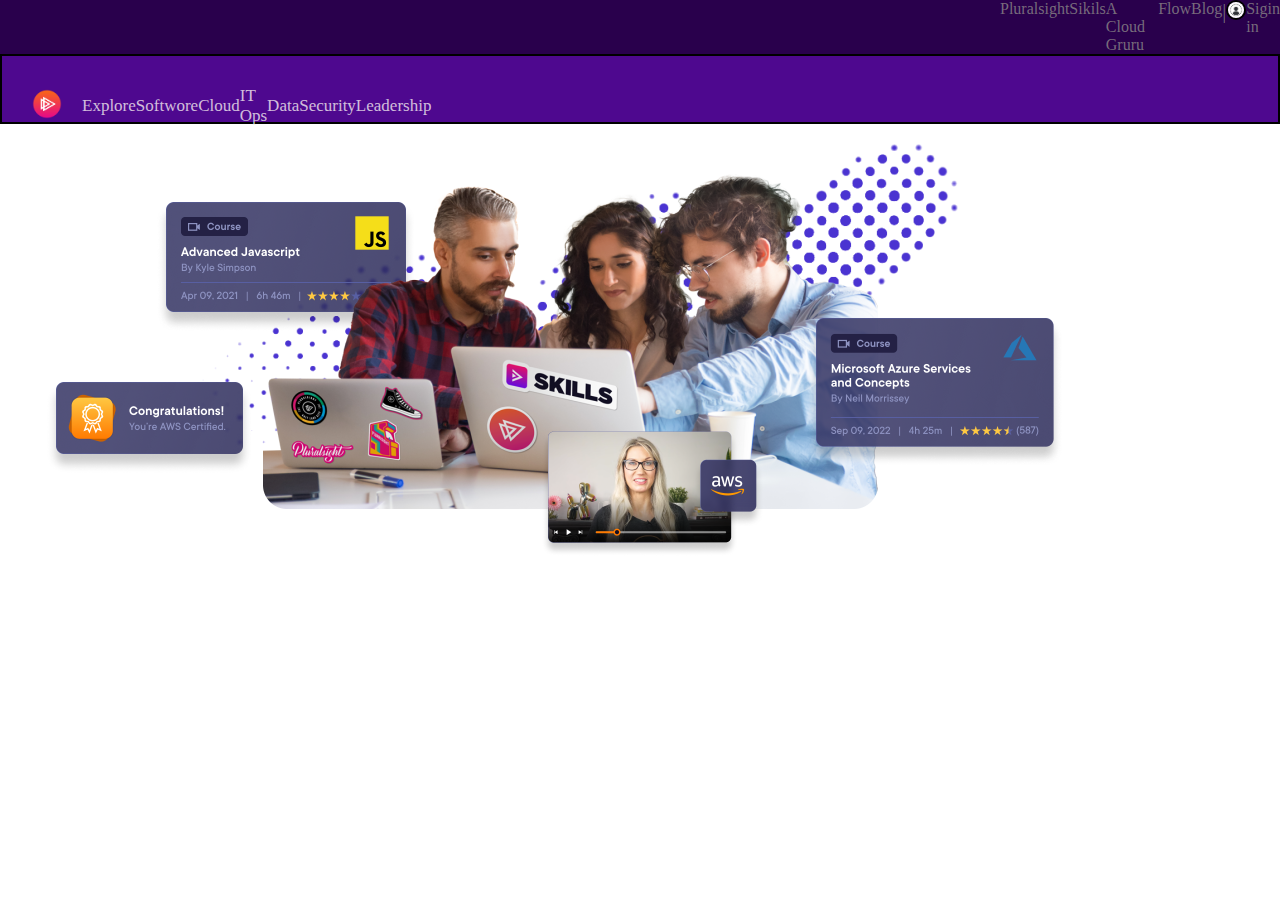
<file: index.html>
<!DOCTYPE html>
<html lang="en">
<head>
    <meta charset="UTF-8">
    <meta name="viewport" content="width=, initial-scale=1.0">
    <title>Document</title>
    <link rel="stylesheet" href="./sytle.css">
</head>
<body>
    <div class="sigin_in">
        <ul class="text">
            <li>
                <a class="plural" href=".//plural/plural.html">Pluralsight</a>
            </li>
            <li>
                <a class="sikil" href=".//sikil/sikil.html">Sikils</a>
            </li>
            <li>
                <a class="cloud" href=".//A Cloud Gruru/A Cloud Gruru.html">A Cloud Gruru</a>
            </li>
            <li>
                <a class="flow" href=".//Flow/Flow.html">Flow</a>
            </li>
            <li>
                <a class="blog" href=".//Blog/Blog.html">Blog</a>
            </li>
            <li>
                <a class="clas" href="#">|</a>
            </li>
            <li>
                <img class="img" src="./istockphoto-1300845620-612x612.jpg" alt="">
            </li>
            <li>
                <a class="sigin" href=".//sigin in/sigin in.html">Sigin in</a>
            </li>
        </ul>

            
        </div >
       
    </div>
    <div class="contact">
        <ul class="ul7">
            <li>
                <img class="imgg" src="./34775011-89bb46c2-f609-11e7-8bd1-d7a70d2277fd.jpg" alt="#">
            </li>
            <li>
                <a class="explor" href="#">Explore</a>
            </li>
            <li>
                <a class="sof" href="#">Softwore</a>
            </li>
            <li>
                <a class="clou" href="#">Cloud</a>
            </li>
            <li>
                <a class="IT" href="#">IT Ops</a>
            </li>
            <li>
                <a class="data" href="#">Data</a>
            </li>
            <li>
                <a class="secrut" href="#">Security</a>
            </li>
            <li>
                <a class="leadr" href="#">Leadership</a>
            </li>
        </ul>
   
    </div>
    <div>
        <img src="./homepage-hero-composite-image-only.png" alt="">
    </div>
</body>
</html>
</file>
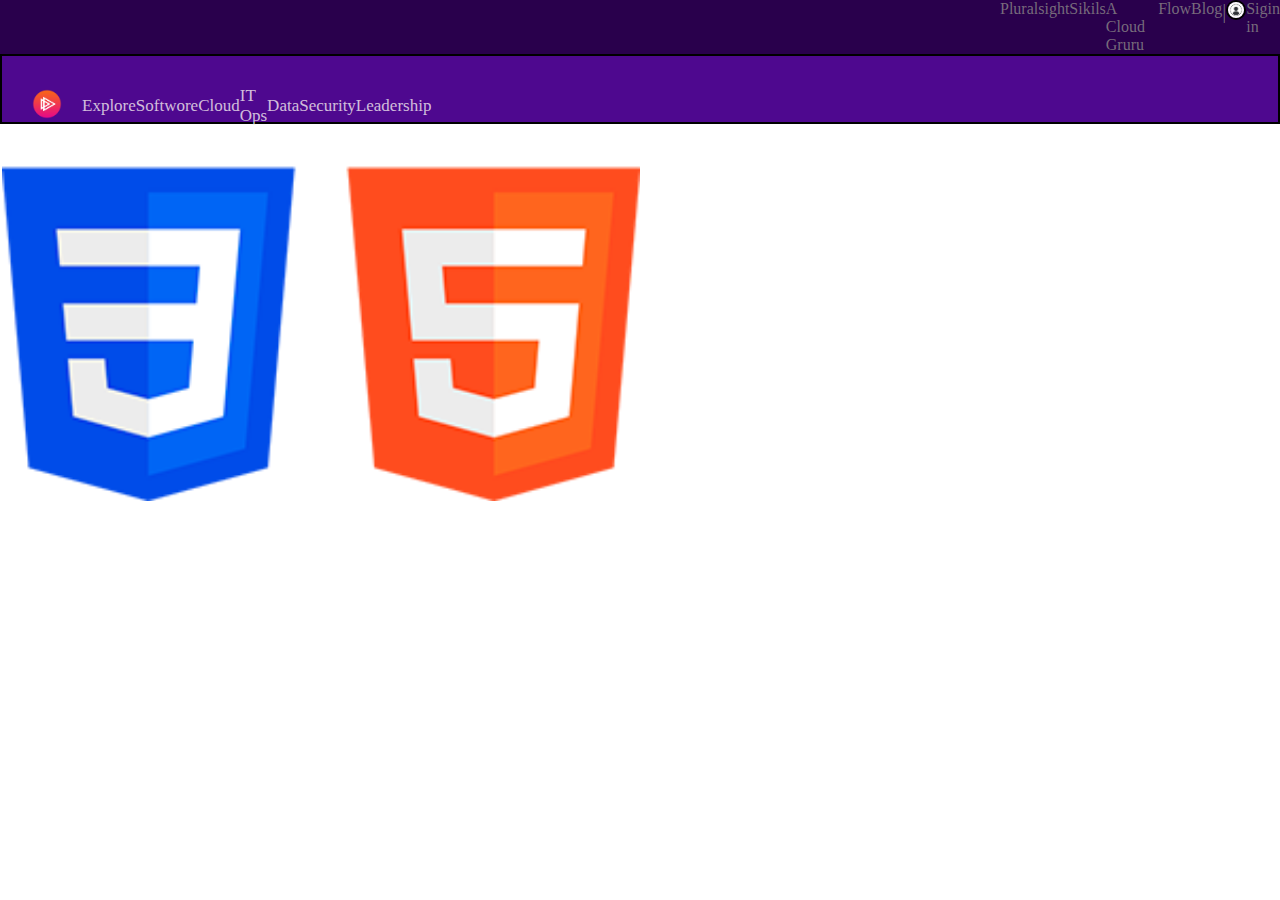
<file: A Cloud Gruru/A Cloud Gruru.html>
<!DOCTYPE html>
<html lang="en">
<head>
    <meta charset="UTF-8">
    <meta name="viewport" content="width=, initial-scale=1.0">
    <title>Document</title>
    <link rel="stylesheet" href="./A Cloud Gruru.css">
</head>
<body>
    <div class="sigin_in">
        <ul class="text">
            <li>
                <a class="plural" href="../plural/plural.html">Pluralsight</a>
            </li>
            <li>
                <a class="sikil" href="../sikil/sikil.html">Sikils</a>
            </li>
            <li>
                <a class="cloud" href="../A Cloud Gruru/A Cloud Gruru.css">A Cloud Gruru</a>
            </li>
            <li>
                <a class="flow" href="../Flow/Flow.html">Flow</a>
            </li>
            <li>
                <a class="blog" href="../Blog/Blog.html">Blog</a>
            </li>
            <li>
                <a class="clas" href="#">|</a>
            </li>
            <li>
                <img class="img" src="../istockphoto-1300845620-612x612.jpg" alt="">
            </li>
            <li>
                <a class="sigin" href="../sigin in/sigin in.html">Sigin in</a>
            </li>
        </ul>

            
        </div >
       
    </div>
    <div class="contact">
        <ul class="ul7">
            <li>
                <img class="imgg" src="../34775011-89bb46c2-f609-11e7-8bd1-d7a70d2277fd.jpg" alt="#">
            </li>
            <li>
                <a class="explor" href="#">Explore</a>
            </li>
            <li>
                <a class="sof" href="#">Softwore</a>
            </li>
            <li>
                <a class="clou" href="#">Cloud</a>
            </li>
            <li>
                <a class="IT" href="#">IT Ops</a>
            </li>
            <li>
                <a class="data" href="#">Data</a>
            </li>
            <li>
                <a class="secrut" href="#">Security</a>
            </li>
            <li>
                <a class="leadr" href="#">Leadership</a>
            </li>
        </ul>
  <div>
    <img width="50%" src="../xhtml5-css3.png.pagespeed.ic._XolF0ReoJ.webp" alt="">
  </div>
    </div>
</body>
</html>
</file>
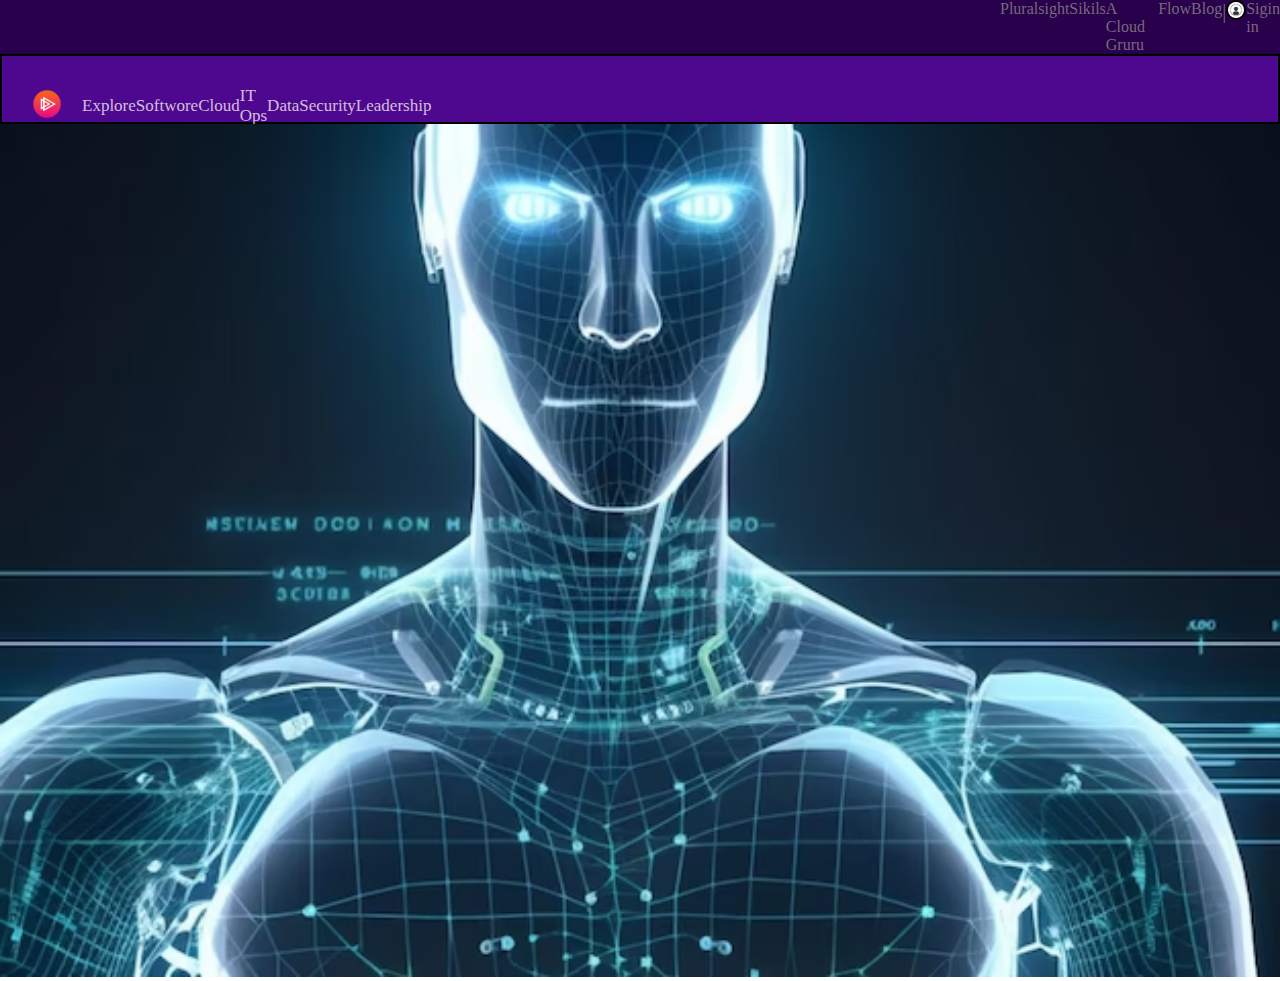
<file: Blog/Blog.html>
<!DOCTYPE html>
<html lang="en">
<head>
    <meta charset="UTF-8">
    <meta name="viewport" content="width=, initial-scale=1.0">
    <title>Document</title>
    <link rel="stylesheet" href="./Blog.css">
</head>
<body>
    <div class="sigin_in">
        <ul class="text">
            <li>
                <a class="plural" href="../plural/plural.html">Pluralsight</a>
            </li>
            <li>
                <a class="sikil" href="../sikil/sikil.html">Sikils</a>
            </li>
            <li>
                <a class="cloud" href="../A Cloud Gruru/">A Cloud Gruru</a>
            </li>
            <li>
                <a class="flow" href="../Flow/">Flow</a>
            </li>
            <li>
                <a class="blog" href="../Blog/Blog.html">Blog</a>
            </li>
            <li>
                <a class="clas" href="#">|</a>
            </li>
            <li>
                <img class="img" src="../istockphoto-1300845620-612x612.jpg" alt="">
            </li>
            <li>
                <a class="sigin" href="../sigin in/sigin in.html">Sigin in</a>
            </li>
        </ul>

            
        </div >
       
    </div>
    <div class="contact">
        <ul class="ul7">
            <li>
                <img class="imgg" src="../34775011-89bb46c2-f609-11e7-8bd1-d7a70d2277fd.jpg" alt="#">
            </li>
            <li>
                <a class="explor" href="">Explore</a>
            </li>
            <li>
                <a class="sof" href="#">Softwore</a>
            </li>
            <li>
                <a class="clou" href="#">Cloud</a>
            </li>
            <li>
                <a class="IT" href="#">IT Ops</a>
            </li>
            <li>
                <a class="data" href="#">Data</a>
            </li>
            <li>
                <a class="secrut" href="#">Security</a>
            </li>
            <li>
                <a class="leadr" href="#">Leadership</a>
            </li>
        </ul>
   
    </div>
    <div>
        <img width="100%" src="../a-digital-illustration-of-a-human-body-with-a-blue-human-face-and-the-words-img-018_950347-5411.avif" alt="">
    </div>
</body>
</html>
</file>
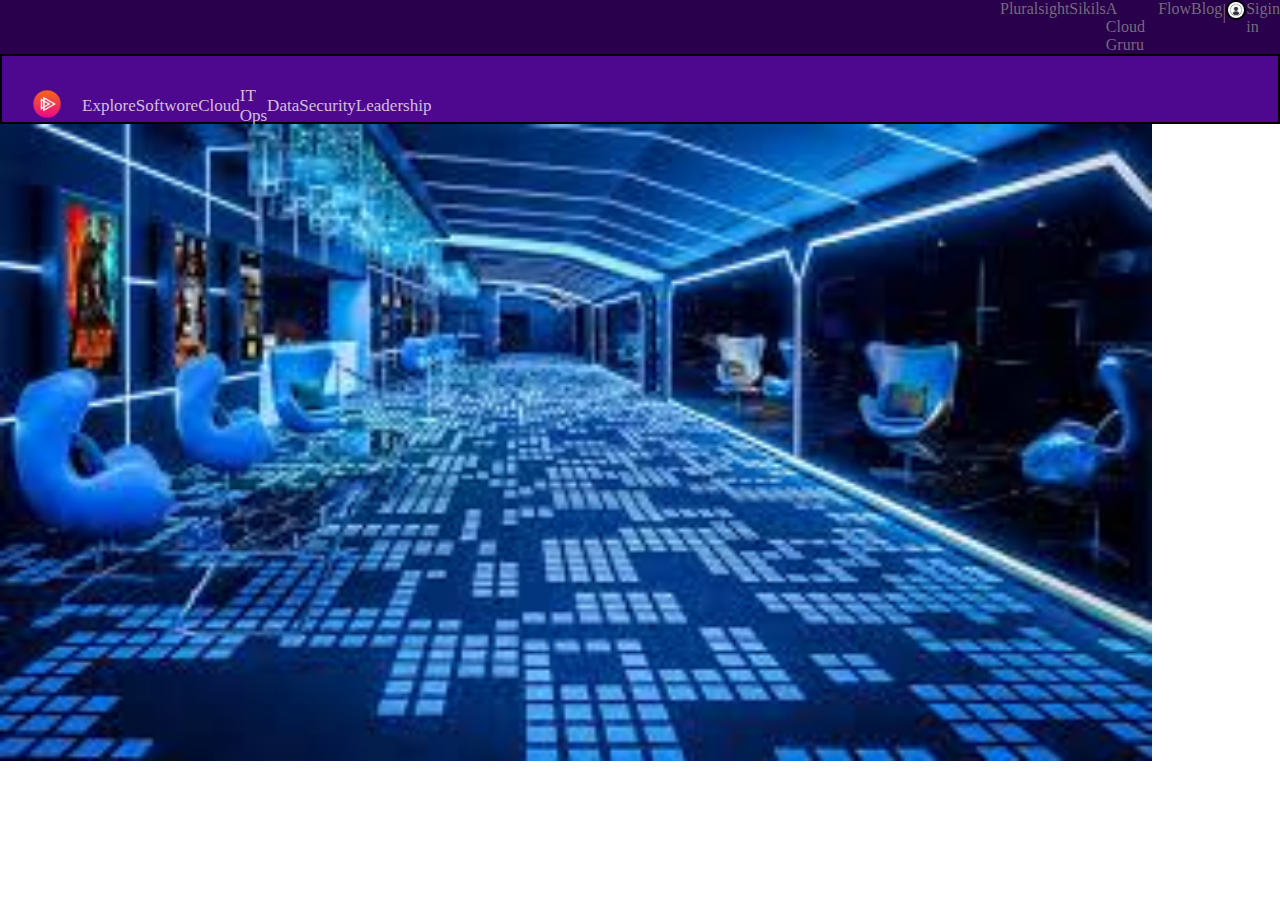
<file: Flow/Flow.html>
<!DOCTYPE html>
<html lang="en">
<head>
    <meta charset="UTF-8">
    <meta name="viewport" content="width=, initial-scale=1.0">
    <title>Document</title>
    <link rel="stylesheet" href="./Flow.css">
</head>
<body>
    <div class="sigin_in">
        <ul class="text">
            <li>
                <a class="plural" href="../plural/plural.html">Pluralsight</a>
            </li>
            <li>
                <a class="sikil" href="../sikil/sikil.html">Sikils</a>
            </li>
            <li>
                <a class="cloud" href="../A Cloud Gruru/A Cloud Gruru.html">A Cloud Gruru</a>
            </li>
            <li>
                <a class="flow" href="../Flow/Flow.html">Flow</a>
            </li>
            <li>
                <a class="blog" href="../Blog/Blog.html">Blog</a>
            </li>
            <li>
                <a class="clas" href="#">|</a>
            </li>
            <li>
                <img class="img" src="../istockphoto-1300845620-612x612.jpg" alt="">
            </li>
            <li>
                <a class="sigin" href="../sigin in/sigin in.html">Sigin in</a>
            </li>
        </ul>

            
        </div >
       
    </div>
    <div class="contact">
        <ul class="ul7">
            <li>
                <img class="imgg" src="../34775011-89bb46c2-f609-11e7-8bd1-d7a70d2277fd.jpg" alt="#">
            </li>
            <li>
                <a class="explor" href="#">Explore</a>
            </li>
            <li>
                <a class="sof" href="#">Softwore</a>
            </li>
            <li>
                <a class="clou" href="#">Cloud</a>
            </li>
            <li>
                <a class="IT" href="#">IT Ops</a>
            </li>
            <li>
                <a class="data" href="#">Data</a>
            </li>
            <li>
                <a class="secrut" href="#">Security</a>
            </li>
            <li>
                <a class="leadr" href="#">Leadership</a>
            </li>
        </ul>
   
    </div>
   <div>
    <img width="90%" src="../images.jfif" alt="">
   </div>
</body>
</html>
</file>
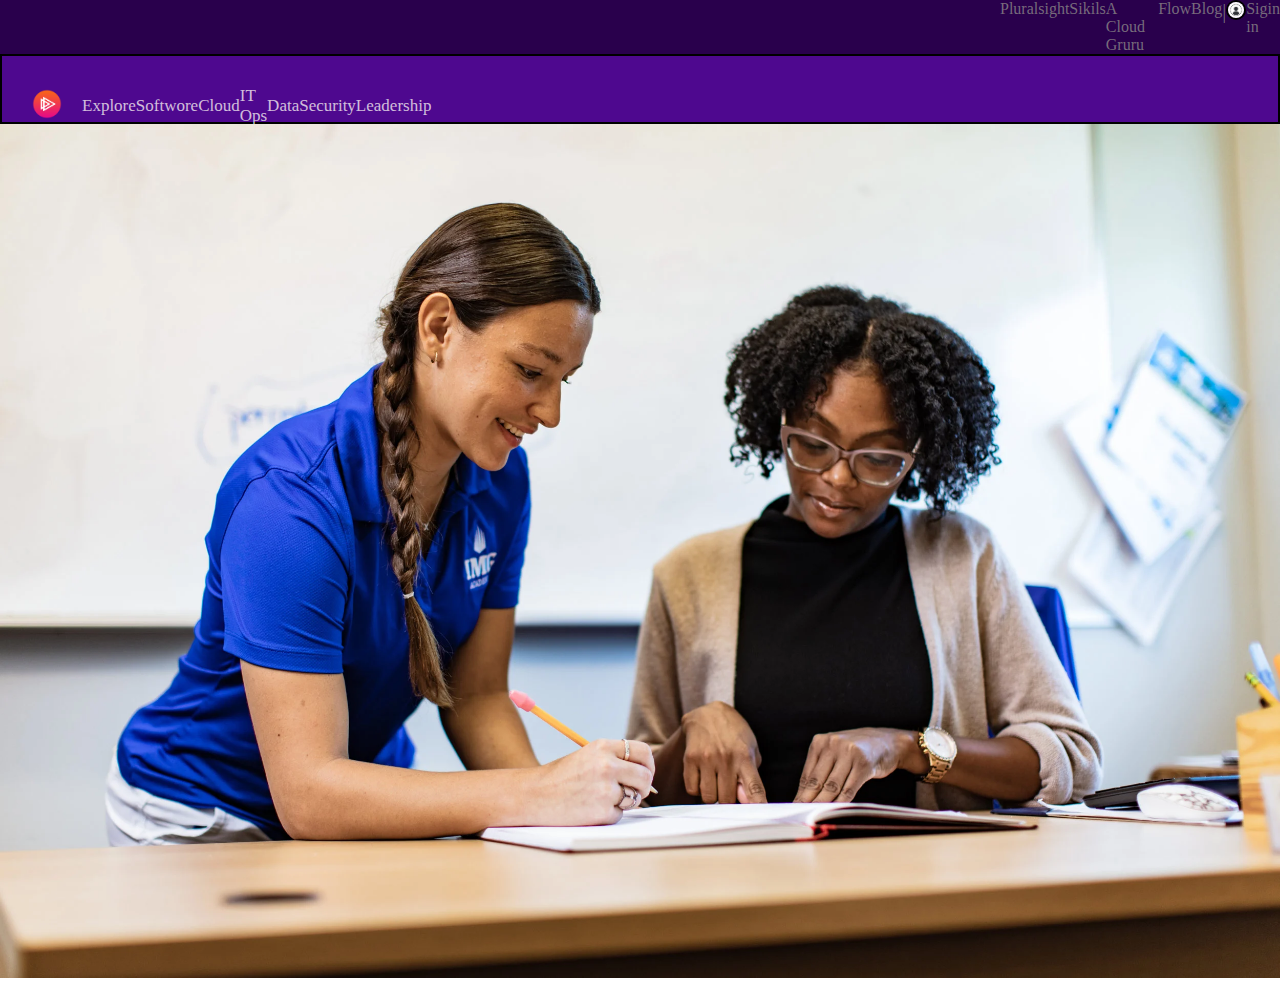
<file: plural/plural.html>
<!DOCTYPE html>
<html lang="en">
<head>
    <meta charset="UTF-8">
    <meta name="viewport" content="width=, initial-scale=1.0">
    <title>Document</title>
    <link rel="stylesheet" href="./plural.css">
</head>
<body>
    <div class="sigin_in">
        <ul class="text">
            <li>
                <a class="plural" href=".//plural.html">Pluralsight</a>
            </li>
            <li>
                <a class="sikil" href="../sikil/sikil.html">Sikils</a>
            </li>
            <li>
                <a class="cloud" href="../A Cloud Gruru/A Cloud Gruru.html">A Cloud Gruru</a>
            </li>
            <li>
                <a class="flow" href="../Flow/Flow.html">Flow</a>
            </li>
            <li>
                <a class="blog" href="../Blog/Blog.html">Blog</a>
            </li>
            <li>
                <a class="clas" href="#">|</a>
            </li>
            <li>
                <img class="img" src="../istockphoto-1300845620-612x612.jpg" alt="">
            </li>
            <li>
                <a class="sigin" href="../sigin in/sigin in.html">Sigin in</a>
            </li>
        </ul>

            
        </div >
       
    </div>
    <div class="contact">
        <ul class="ul7">
            <li>
                <img class="imgg" src="../34775011-89bb46c2-f609-11e7-8bd1-d7a70d2277fd.jpg" alt="#">
            </li>
            <li>
                <a class="explor" href="#">Explore</a>
            </li>
            <li>
                <a class="sof" href="#">Softwore</a>
            </li>
            <li>
                <a class="clou" href="#">Cloud</a>
            </li>
            <li>
                <a class="IT" href="#">IT Ops</a>
            </li>
            <li>
                <a class="data" href="#">Data</a>
            </li>
            <li>
                <a class="secrut" href="#">Security</a>
            </li>
            <li>
                <a class="leadr" href="#">Leadership</a>
            </li>
        </ul>
   
    </div>
    <div>
        <img width="100%" src="../boarding-homepage-row-2022.webp" alt="">

    </div>
</body>
</html>
</file>
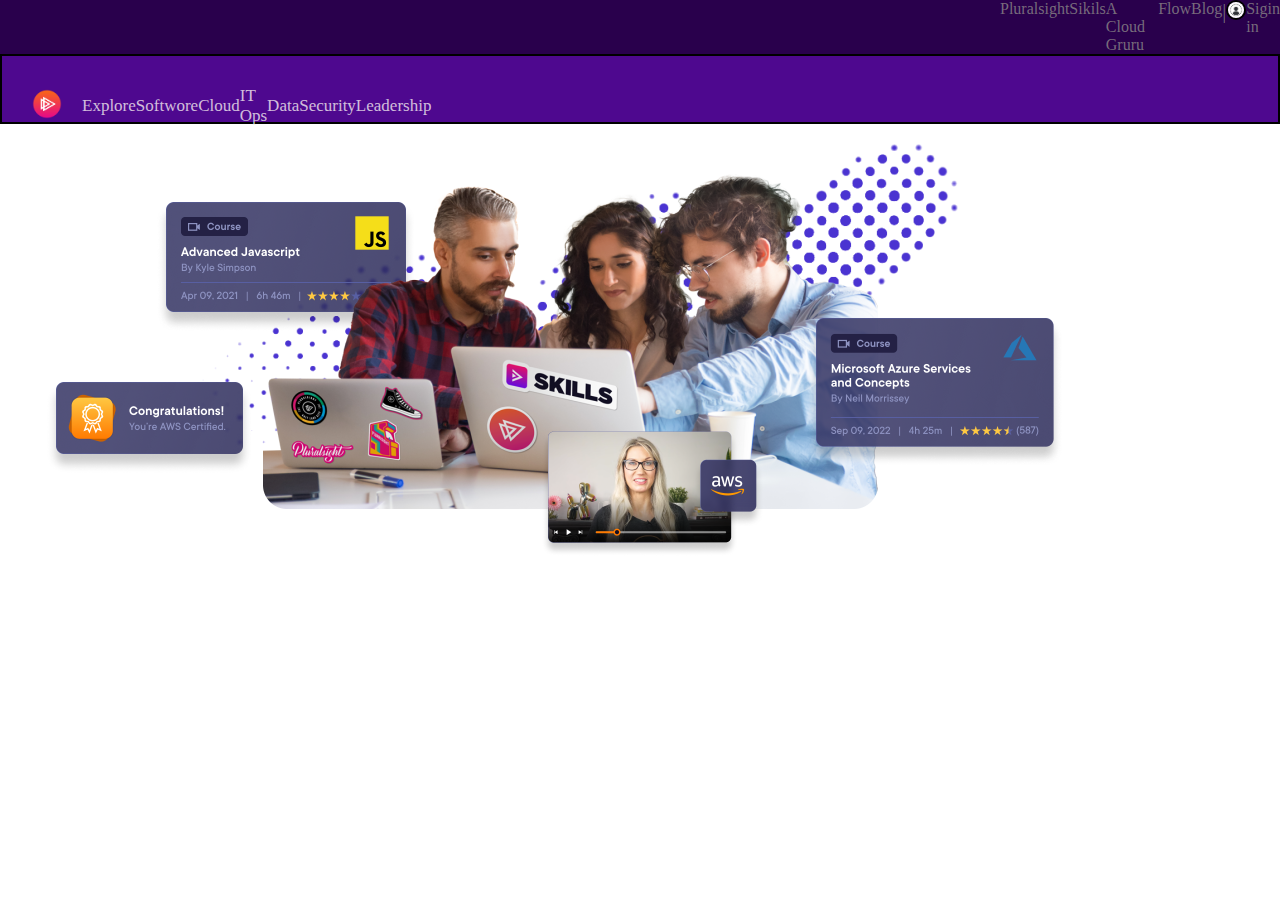
<file: sigin in/sigin in.html>
<!DOCTYPE html>
<html lang="en">
<head>
    <meta charset="UTF-8">
    <meta name="viewport" content="width=, initial-scale=1.0">
    <title>Document</title>
    <link rel="stylesheet" href="./sigin in.css">
</head>
<body>
    <div class="sigin_in">
        <ul class="text">
            <li>
                <a class="plural" href="../plural/plural.html">Pluralsight</a>
            </li>
            <li>
                <a class="sikil" href="../sikil/sikil.html">Sikils</a>
            </li>
            <li>
                <a class="cloud" href="../A Cloud Gruru/A Cloud Gruru.html">A Cloud Gruru</a>
            </li>
            <li>
                <a class="flow" href="../Flow/Flow.html">Flow</a>
            </li>
            <li>
                <a class="blog" href="../Blog/Blog.html">Blog</a>
            </li>
            <li>
                <a class="clas" href="#">|</a>
            </li>
            <li>
                <img class="img" src="../istockphoto-1300845620-612x612.jpg" alt="">
            </li>
            <li>
                <a class="sigin" href="../sigin in/sigin in.html">Sigin in</a>
            </li>
        </ul>

            
        </div >
       
    </div>
    <div class="contact">
        <ul class="ul7">
            <li>
                <img class="imgg" src="../34775011-89bb46c2-f609-11e7-8bd1-d7a70d2277fd.jpg" alt="#">
            </li>
            <li>
                <a class="explor" href="#">Explore</a>
            </li>
            <li>
                <a class="sof" href="#">Softwore</a>
            </li>
            <li>
                <a class="clou" href="#">Cloud</a>
            </li>
            <li>
                <a class="IT" href="#">IT Ops</a>
            </li>
            <li>
                <a class="data" href="#">Data</a>
            </li>
            <li>
                <a class="secrut" href="#">Security</a>
            </li>
            <li>
                <a class="leadr" href="#">Leadership</a>
            </li>
        </ul>
   
    </div>
    <div>
        <img src="../homepage-hero-composite-image-only.png" alt="">
    </div>
</body>
</html>
</file>
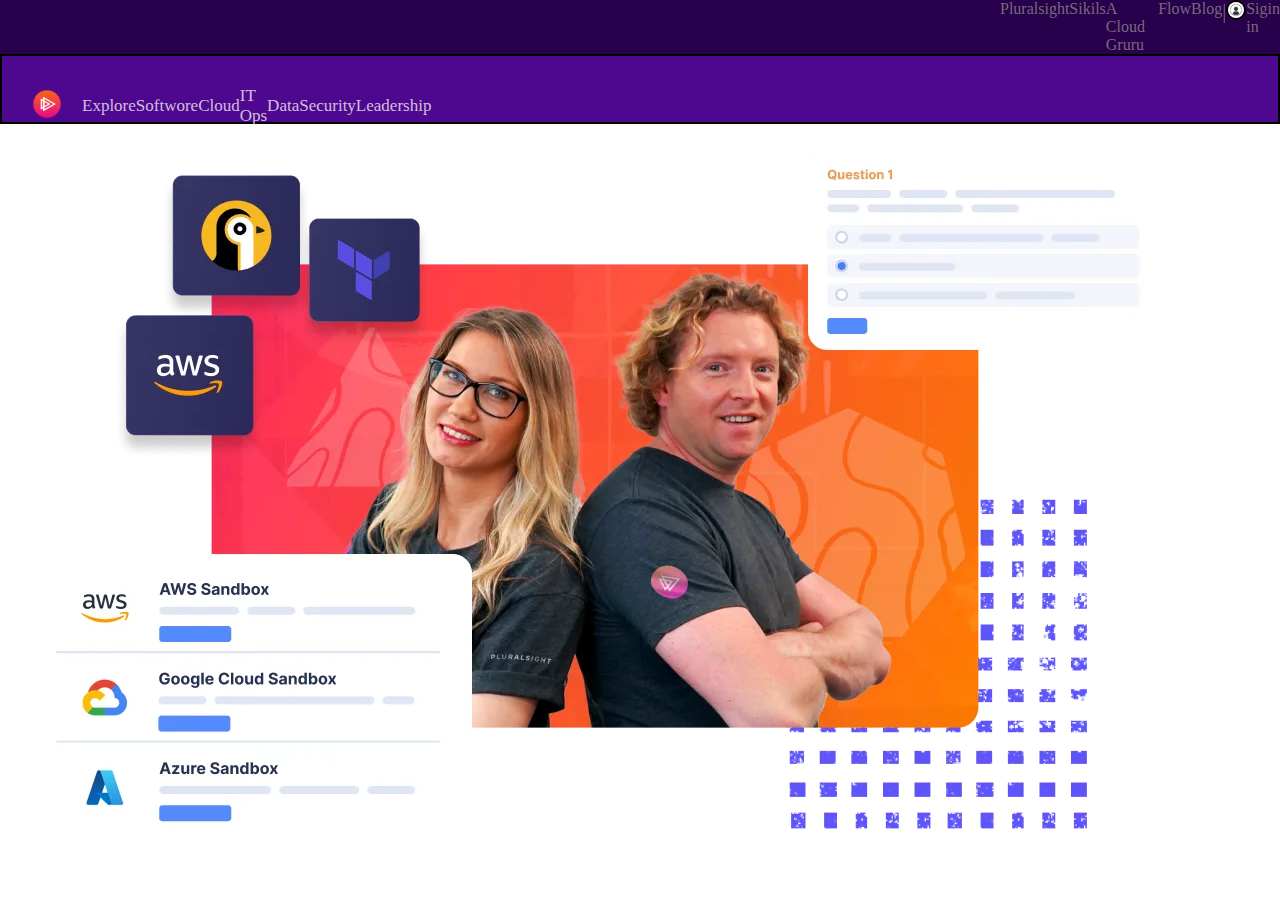
<file: sikil/sikil.html>
<!DOCTYPE html>
<html lang="en">
<head>
    <meta charset="UTF-8">
    <meta name="viewport" content="width=, initial-scale=1.0">
    <title>Document</title>
    <link rel="stylesheet" href="./sikil.css">
</head>
<body>
    <div class="sigin_in">
        <ul class="text">
            <li>
                <a class="plural" href="../plural/plural.html">Pluralsight</a>
            </li>
            <li>
                <a class="sikil" href="../sikil/sikil.html">Sikils</a>
            </li>
            <li>
                <a class="cloud" href="../A Cloud Gruru/A Cloud Gruru.html">A Cloud Gruru</a>
            </li>
            <li>
                <a class="flow" href="../Flow/Flow.html">Flow</a>
            </li>
            <li>
                <a class="blog" href="../Blog/Blog.html">Blog</a>
            </li>
            <li>
                <a class="clas" href="#">|</a>
            </li>
            <li>
                <img class="img" src="../istockphoto-1300845620-612x612.jpg" alt="">
            </li>
            <li>
                <a class="sigin" href="../sigin in/sigin in.html">Sigin in</a>
            </li>
        </ul>

            
        </div >
       
    </div>
    <div class="contact">
        <ul class="ul7">
            <li>
                <img class="imgg" src="../34775011-89bb46c2-f609-11e7-8bd1-d7a70d2277fd.jpg" alt="#">
            </li>
            <li>
                <a class="explor" href="#">Explore</a>
            </li>
            <li>
                <a class="sof" href="#">Softwore</a>
            </li>
            <li>
                <a class="clou" href="#">Cloud</a>
            </li>
            <li>
                <a class="IT" href="#">IT Ops</a>
            </li>
            <li>
                <a class="data" href="#">Data</a>
            </li>
            <li>
                <a class="secrut" href="#">Security</a>
            </li>
            <li>
                <a class="leadr" href="#">Leadership</a>
            </li>
        </ul>
   
    </div>
    <div>
        <img src="../cloud-home-hero.webp" alt="">
    </div>
</body>
</html>
</file>
<file: sytle.css>
*{
margin: 0;
padding: 0;
box-sizing: border-box;
}
.sigin_in{
    /* border: 2px solid black; */
    /* height: 50px; */
}
.text{
    /* border: 2px solid black; */
    /* width: 100px; */
    /* margin-top: 10px; */
    display: flex;
     justify-content: space-evenly; */
    align-items: center;
    padding-left: 1000px;
    padding-right: 50;
    text-decoration:none;
    list-style: none;
    background-color: rgb(41, 0, 76);
}
.img{
    border: 2px solid black;
    width: 20px;
    border-radius: 10px;
}
.plural{
    /* border: 2px solid black; */
    text-decoration: none;
    color: rgba(141, 137, 137, 0.792);
}
.sikil{
    /* border: 2px solid black; */
    text-decoration: none;
    color: rgba(141, 137, 137, 0.792);
}
.cloud{
    /* border: 2px solid black; */
    text-decoration: none;
    color: rgba(141, 137, 137, 0.792);
}
.flow{
 /* border: 2px solid black; */
 text-decoration: none;
 color: rgba(141, 137, 137, 0.792);
}
.blog{
 /* border: 2px solid black; */
 text-decoration: none;
 color: rgba(141, 137, 137, 0.792);
}
.clas{
 /* border: 2px solid black; */
 text-decoration: none;
 color: rgba(141, 137, 137, 0.792);
 font-size: 20px;
}
.sigin{
     /* border: 2px solid black; */
     text-decoration: none;
     color: rgba(141, 137, 137, 0.792);
}
.contact{
    border: 2px solid black;
    height: 70px;
    background-color: rgb(78, 8, 143);
}
.ul7{
    display: flex; 
    margin: 30px;
    text-decoration: none;
    list-style: none;
    font-size: 17px;
    align-items: center;
    justify-content: space-evenly;
    padding-right: 1000px;   
}
.imgg{
    /* border: 2px solid black; */
    width: 30px;
    border-radius: 10px;
    margin-right: 20px;
    
}
.explor{
    /* border: 2px solid black; */
    color:rgba(247, 241, 241, 0.792) ;
    text-decoration: none;
}
.sof{
    /* border: 2px solid black; */
    color: rgba(247, 241, 241, 0.792) ;
    text-decoration: none;
}
.clou{
    /* border: 2px solid black; */
    color:rgba(247, 241, 241, 0.792) ;
    text-decoration: none
}
.IT{
    /* border: 2px solid black; */
    color: rgba(247, 241, 241, 0.792) ;
    text-decoration: none
}
.data{
    /* border: 2px solid black; */
    color: rgba(247, 241, 241, 0.792) ;
    text-decoration: none
}
.secrut{
    /* border: 2px solid black; */
    color: rgba(247, 241, 241, 0.792) ;
    text-decoration: none
}
.leadr{
    /* border: 2px solid black; */
    color: rgba(247, 241, 241, 0.792) ;
    text-decoration: none
}
.contact ul li a:hover{
color: red;
}
.sigin_in ul li a:hover{
    color: red;
}
</file>
<file: A Cloud Gruru/A Cloud Gruru.css>
*{
    margin: 0;
    padding: 0;
    box-sizing: border-box;
    }
    .sigin_in{
        /* border: 2px solid black; */
        /* height: 50px; */
    }
    .text{
        /* border: 2px solid black; */
        /* width: 100px; */
        /* margin-top: 10px; */
        display: flex;
         justify-content: space-evenly; */
        align-items: center;
        padding-left: 1000px;
        padding-right: 50;
        text-decoration:none;
        list-style: none;
        background-color: rgb(41, 0, 76);
    }
    .img{
        border: 2px solid black;
        width: 20px;
        border-radius: 10px;
    }
    .plural{
        /* border: 2px solid black; */
        text-decoration: none;
        color: rgba(141, 137, 137, 0.792);
    }
    .sikil{
        /* border: 2px solid black; */
        text-decoration: none;
        color: rgba(141, 137, 137, 0.792);
    }
    .cloud{
        /* border: 2px solid black; */
        text-decoration: none;
        color: rgba(141, 137, 137, 0.792);
    }
    .flow{
     /* border: 2px solid black; */
     text-decoration: none;
     color: rgba(141, 137, 137, 0.792);
    }
    .blog{
     /* border: 2px solid black; */
     text-decoration: none;
     color: rgba(141, 137, 137, 0.792);
    }
    .clas{
     /* border: 2px solid black; */
     text-decoration: none;
     color: rgba(141, 137, 137, 0.792);
     font-size: 20px;
    }
    .sigin{
         /* border: 2px solid black; */
         text-decoration: none;
         color: rgba(141, 137, 137, 0.792);
    }
    .contact{
        border: 2px solid black;
        height: 70px;
        background-color: rgb(78, 8, 143);
    }
    .ul7{
        display: flex; 
        margin: 30px;
        text-decoration: none;
        list-style: none;
        font-size: 17px;
        align-items: center;
        justify-content: space-evenly;
        padding-right: 1000px;   
    }
    .imgg{
        /* border: 2px solid black; */
        width: 30px;
        border-radius: 10px;
        margin-right: 20px;
        
    }
    .explor{
        /* border: 2px solid black; */
        color:rgba(247, 241, 241, 0.792) ;
        text-decoration: none;
    }
    .sof{
        /* border: 2px solid black; */
        color: rgba(247, 241, 241, 0.792) ;
        text-decoration: none;
    }
    .clou{
        /* border: 2px solid black; */
        color:rgba(247, 241, 241, 0.792) ;
        text-decoration: none
    }
    .IT{
        /* border: 2px solid black; */
        color: rgba(247, 241, 241, 0.792) ;
        text-decoration: none
    }
    .data{
        /* border: 2px solid black; */
        color: rgba(247, 241, 241, 0.792) ;
        text-decoration: none
    }
    .secrut{
        /* border: 2px solid black; */
        color: rgba(247, 241, 241, 0.792) ;
        text-decoration: none
    }
    .leadr{
        /* border: 2px solid black; */
        color: rgba(247, 241, 241, 0.792) ;
        text-decoration: none
    }
    .contact ul li a:hover{
    color: red;
    }
    .sigin_in ul li a:hover{
        color: red;
    }
</file>
<file: Blog/Blog.css>
*{
    margin: 0;
    padding: 0;
    box-sizing: border-box;
    }
    .sigin_in{
        /* border: 2px solid black; */
        /* height: 50px; */
    }
    .text{
        /* border: 2px solid black; */
        /* width: 100px; */
        /* margin-top: 10px; */
        display: flex;
         justify-content: space-evenly; */
        align-items: center;
        padding-left: 1000px;
        padding-right: 50;
        text-decoration:none;
        list-style: none;
        background-color: rgb(41, 0, 76);
    }
    .img{
        border: 2px solid black;
        width: 20px;
        border-radius: 10px;
    }
    .plural{
        /* border: 2px solid black; */
        text-decoration: none;
        color: rgba(141, 137, 137, 0.792);
    }
    .sikil{
        /* border: 2px solid black; */
        text-decoration: none;
        color: rgba(141, 137, 137, 0.792);
    }
    .cloud{
        /* border: 2px solid black; */
        text-decoration: none;
        color: rgba(141, 137, 137, 0.792);
    }
    .flow{
     /* border: 2px solid black; */
     text-decoration: none;
     color: rgba(141, 137, 137, 0.792);
    }
    .blog{
     /* border: 2px solid black; */
     text-decoration: none;
     color: rgba(141, 137, 137, 0.792);
    }
    .clas{
     /* border: 2px solid black; */
     text-decoration: none;
     color: rgba(141, 137, 137, 0.792);
     font-size: 20px;
    }
    .sigin{
         /* border: 2px solid black; */
         text-decoration: none;
         color: rgba(141, 137, 137, 0.792);
    }
    .contact{
        border: 2px solid black;
        height: 70px;
        background-color: rgb(78, 8, 143);
    }
    .ul7{
        display: flex; 
        margin: 30px;
        text-decoration: none;
        list-style: none;
        font-size: 17px;
        align-items: center;
        justify-content: space-evenly;
        padding-right: 1000px;   
    }
    .imgg{
        /* border: 2px solid black; */
        width: 30px;
        border-radius: 10px;
        margin-right: 20px;
        
    }
    .explor{
        /* border: 2px solid black; */
        color:rgba(247, 241, 241, 0.792) ;
        text-decoration: none;
    }
    .sof{
        /* border: 2px solid black; */
        color: rgba(247, 241, 241, 0.792) ;
        text-decoration: none;
    }
    .clou{
        /* border: 2px solid black; */
        color:rgba(247, 241, 241, 0.792) ;
        text-decoration: none
    }
    .IT{
        /* border: 2px solid black; */
        color: rgba(247, 241, 241, 0.792) ;
        text-decoration: none
    }
    .data{
        /* border: 2px solid black; */
        color: rgba(247, 241, 241, 0.792) ;
        text-decoration: none
    }
    .secrut{
        /* border: 2px solid black; */
        color: rgba(247, 241, 241, 0.792) ;
        text-decoration: none
    }
    .leadr{
        /* border: 2px solid black; */
        color: rgba(247, 241, 241, 0.792) ;
        text-decoration: none
    }
    .contact ul li a:hover{
    color: red;
    }
    .sigin_in ul li a:hover{
        color: red;
    }
</file>
<file: Flow/Flow.css>
*{
    margin: 0;
    padding: 0;
    box-sizing: border-box;
    }
    .sigin_in{
        /* border: 2px solid black; */
        /* height: 50px; */
    }
    .text{
        /* border: 2px solid black; */
        /* width: 100px; */
        /* margin-top: 10px; */
        display: flex;
         justify-content: space-evenly; */
        align-items: center;
        padding-left: 1000px;
        padding-right: 50;
        text-decoration:none;
        list-style: none;
        background-color: rgb(41, 0, 76);
    }
    .img{
        border: 2px solid black;
        width: 20px;
        border-radius: 10px;
    }
    .plural{
        /* border: 2px solid black; */
        text-decoration: none;
        color: rgba(141, 137, 137, 0.792);
    }
    .sikil{
        /* border: 2px solid black; */
        text-decoration: none;
        color: rgba(141, 137, 137, 0.792);
    }
    .cloud{
        /* border: 2px solid black; */
        text-decoration: none;
        color: rgba(141, 137, 137, 0.792);
    }
    .flow{
     /* border: 2px solid black; */
     text-decoration: none;
     color: rgba(141, 137, 137, 0.792);
    }
    .blog{
     /* border: 2px solid black; */
     text-decoration: none;
     color: rgba(141, 137, 137, 0.792);
    }
    .clas{
     /* border: 2px solid black; */
     text-decoration: none;
     color: rgba(141, 137, 137, 0.792);
     font-size: 20px;
    }
    .sigin{
         /* border: 2px solid black; */
         text-decoration: none;
         color: rgba(141, 137, 137, 0.792);
    }
    .contact{
        border: 2px solid black;
        height: 70px;
        background-color: rgb(78, 8, 143);
    }
    .ul7{
        display: flex; 
        margin: 30px;
        text-decoration: none;
        list-style: none;
        font-size: 17px;
        align-items: center;
        justify-content: space-evenly;
        padding-right: 1000px;   
    }
    .imgg{
        /* border: 2px solid black; */
        width: 30px;
        border-radius: 10px;
        margin-right: 20px;
        
    }
    .explor{
        /* border: 2px solid black; */
        color:rgba(247, 241, 241, 0.792) ;
        text-decoration: none;
    }
    .sof{
        /* border: 2px solid black; */
        color: rgba(247, 241, 241, 0.792) ;
        text-decoration: none;
    }
    .clou{
        /* border: 2px solid black; */
        color:rgba(247, 241, 241, 0.792) ;
        text-decoration: none
    }
    .IT{
        /* border: 2px solid black; */
        color: rgba(247, 241, 241, 0.792) ;
        text-decoration: none
    }
    .data{
        /* border: 2px solid black; */
        color: rgba(247, 241, 241, 0.792) ;
        text-decoration: none
    }
    .secrut{
        /* border: 2px solid black; */
        color: rgba(247, 241, 241, 0.792) ;
        text-decoration: none
    }
    .leadr{
        /* border: 2px solid black; */
        color: rgba(247, 241, 241, 0.792) ;
        text-decoration: none
    }
    .contact ul li a:hover{
    color: red;
    }
    .sigin_in ul li a:hover{
        color: red;
    }
</file>
<file: plural/plural.css>
*{
    margin: 0;
    padding: 0;
    box-sizing: border-box;
    }
    .sigin_in{
        /* border: 2px solid black; */
        /* height: 50px; */
    }
    .text{
        /* border: 2px solid black; */
        /* width: 100px; */
        /* margin-top: 10px; */
        display: flex;
         justify-content: space-evenly; */
        align-items: center;
        padding-left: 1000px;
        padding-right: 50;
        text-decoration:none;
        list-style: none;
        background-color: rgb(41, 0, 76);
    }
    .img{
        border: 2px solid black;
        width: 20px;
        border-radius: 10px;
    }
    .plural{
        /* border: 2px solid black; */
        text-decoration: none;
        color: rgba(141, 137, 137, 0.792);
    }
    .sikil{
        /* border: 2px solid black; */
        text-decoration: none;
        color: rgba(141, 137, 137, 0.792);
    }
    .cloud{
        /* border: 2px solid black; */
        text-decoration: none;
        color: rgba(141, 137, 137, 0.792);
    }
    .flow{
     /* border: 2px solid black; */
     text-decoration: none;
     color: rgba(141, 137, 137, 0.792);
    }
    .blog{
     /* border: 2px solid black; */
     text-decoration: none;
     color: rgba(141, 137, 137, 0.792);
    }
    .clas{
     /* border: 2px solid black; */
     text-decoration: none;
     color: rgba(141, 137, 137, 0.792);
     font-size: 20px;
    }
    .sigin{
         /* border: 2px solid black; */
         text-decoration: none;
         color: rgba(141, 137, 137, 0.792);
    }
    .contact{
        border: 2px solid black;
        height: 70px;
        background-color: rgb(78, 8, 143);
    }
    .ul7{
        display: flex; 
        margin: 30px;
        text-decoration: none;
        list-style: none;
        font-size: 17px;
        align-items: center;
        justify-content: space-evenly;
        padding-right: 1000px;   
    }
    .imgg{
        /* border: 2px solid black; */
        width: 30px;
        border-radius: 10px;
        margin-right: 20px;
        
    }
    .explor{
        /* border: 2px solid black; */
        color:rgba(247, 241, 241, 0.792) ;
        text-decoration: none;
    }
    .sof{
        /* border: 2px solid black; */
        color: rgba(247, 241, 241, 0.792) ;
        text-decoration: none;
    }
    .clou{
        /* border: 2px solid black; */
        color:rgba(247, 241, 241, 0.792) ;
        text-decoration: none
    }
    .IT{
        /* border: 2px solid black; */
        color: rgba(247, 241, 241, 0.792) ;
        text-decoration: none
    }
    .data{
        /* border: 2px solid black; */
        color: rgba(247, 241, 241, 0.792) ;
        text-decoration: none
    }
    .secrut{
        /* border: 2px solid black; */
        color: rgba(247, 241, 241, 0.792) ;
        text-decoration: none
    }
    .leadr{
        /* border: 2px solid black; */
        color: rgba(247, 241, 241, 0.792) ;
        text-decoration: none
    }
    .contact ul li a:hover{
    color: red;
    }
    .sigin_in ul li a:hover{
        color: red;
    }
</file>
<file: sigin in/sigin in.css>
*{
    margin: 0;
    padding: 0;
    box-sizing: border-box;
    }
    .sigin_in{
        /* border: 2px solid black; */
        /* height: 50px; */
    }
    .text{
        /* border: 2px solid black; */
        /* width: 100px; */
        /* margin-top: 10px; */
        display: flex;
         justify-content: space-evenly; */
        align-items: center;
        padding-left: 1000px;
        padding-right: 50;
        text-decoration:none;
        list-style: none;
        background-color: rgb(41, 0, 76);
    }
    .img{
        border: 2px solid black;
        width: 20px;
        border-radius: 10px;
    }
    .plural{
        /* border: 2px solid black; */
        text-decoration: none;
        color: rgba(141, 137, 137, 0.792);
    }
    .sikil{
        /* border: 2px solid black; */
        text-decoration: none;
        color: rgba(141, 137, 137, 0.792);
    }
    .cloud{
        /* border: 2px solid black; */
        text-decoration: none;
        color: rgba(141, 137, 137, 0.792);
    }
    .flow{
     /* border: 2px solid black; */
     text-decoration: none;
     color: rgba(141, 137, 137, 0.792);
    }
    .blog{
     /* border: 2px solid black; */
     text-decoration: none;
     color: rgba(141, 137, 137, 0.792);
    }
    .clas{
     /* border: 2px solid black; */
     text-decoration: none;
     color: rgba(141, 137, 137, 0.792);
     font-size: 20px;
    }
    .sigin{
         /* border: 2px solid black; */
         text-decoration: none;
         color: rgba(141, 137, 137, 0.792);
    }
    .contact{
        border: 2px solid black;
        height: 70px;
        background-color: rgb(78, 8, 143);
    }
    .ul7{
        display: flex; 
        margin: 30px;
        text-decoration: none;
        list-style: none;
        font-size: 17px;
        align-items: center;
        justify-content: space-evenly;
        padding-right: 1000px;   
    }
    .imgg{
        /* border: 2px solid black; */
        width: 30px;
        border-radius: 10px;
        margin-right: 20px;
        
    }
    .explor{
        /* border: 2px solid black; */
        color:rgba(247, 241, 241, 0.792) ;
        text-decoration: none;
    }
    .sof{
        /* border: 2px solid black; */
        color: rgba(247, 241, 241, 0.792) ;
        text-decoration: none;
    }
    .clou{
        /* border: 2px solid black; */
        color:rgba(247, 241, 241, 0.792) ;
        text-decoration: none
    }
    .IT{
        /* border: 2px solid black; */
        color: rgba(247, 241, 241, 0.792) ;
        text-decoration: none
    }
    .data{
        /* border: 2px solid black; */
        color: rgba(247, 241, 241, 0.792) ;
        text-decoration: none
    }
    .secrut{
        /* border: 2px solid black; */
        color: rgba(247, 241, 241, 0.792) ;
        text-decoration: none
    }
    .leadr{
        /* border: 2px solid black; */
        color: rgba(247, 241, 241, 0.792) ;
        text-decoration: none
    }
    .contact ul li a:hover{
    color: red;
    }
    .sigin_in ul li a:hover{
        color: red;
    }
</file>
<file: sikil/sikil.css>
*{
    margin: 0;
    padding: 0;
    box-sizing: border-box;
    }
    .sigin_in{
        /* border: 2px solid black; */
        /* height: 50px; */
    }
    .text{
        /* border: 2px solid black; */
        /* width: 100px; */
        /* margin-top: 10px; */
        display: flex;
         justify-content: space-evenly; */
        align-items: center;
        padding-left: 1000px;
        padding-right: 50;
        text-decoration:none;
        list-style: none;
        background-color: rgb(41, 0, 76);
    }
    .img{
        border: 2px solid black;
        width: 20px;
        border-radius: 10px;
    }
    .plural{
        /* border: 2px solid black; */
        text-decoration: none;
        color: rgba(141, 137, 137, 0.792);
    }
    .sikil{
        /* border: 2px solid black; */
        text-decoration: none;
        color: rgba(141, 137, 137, 0.792);
    }
    .cloud{
        /* border: 2px solid black; */
        text-decoration: none;
        color: rgba(141, 137, 137, 0.792);
    }
    .flow{
     /* border: 2px solid black; */
     text-decoration: none;
     color: rgba(141, 137, 137, 0.792);
    }
    .blog{
     /* border: 2px solid black; */
     text-decoration: none;
     color: rgba(141, 137, 137, 0.792);
    }
    .clas{
     /* border: 2px solid black; */
     text-decoration: none;
     color: rgba(141, 137, 137, 0.792);
     font-size: 20px;
    }
    .sigin{
         /* border: 2px solid black; */
         text-decoration: none;
         color: rgba(141, 137, 137, 0.792);
    }
    .contact{
        border: 2px solid black;
        height: 70px;
        background-color: rgb(78, 8, 143);
    }
    .ul7{
        display: flex; 
        margin: 30px;
        text-decoration: none;
        list-style: none;
        font-size: 17px;
        align-items: center;
        justify-content: space-evenly;
        padding-right: 1000px;   
    }
    .imgg{
        /* border: 2px solid black; */
        width: 30px;
        border-radius: 10px;
        margin-right: 20px;
        
    }
    .explor{
        /* border: 2px solid black; */
        color:rgba(247, 241, 241, 0.792) ;
        text-decoration: none;
    }
    .sof{
        /* border: 2px solid black; */
        color: rgba(247, 241, 241, 0.792) ;
        text-decoration: none;
    }
    .clou{
        /* border: 2px solid black; */
        color:rgba(247, 241, 241, 0.792) ;
        text-decoration: none
    }
    .IT{
        /* border: 2px solid black; */
        color: rgba(247, 241, 241, 0.792) ;
        text-decoration: none
    }
    .data{
        /* border: 2px solid black; */
        color: rgba(247, 241, 241, 0.792) ;
        text-decoration: none
    }
    .secrut{
        /* border: 2px solid black; */
        color: rgba(247, 241, 241, 0.792) ;
        text-decoration: none
    }
    .leadr{
        /* border: 2px solid black; */
        color: rgba(247, 241, 241, 0.792) ;
        text-decoration: none
    }
    .contact ul li a:hover{
    color: red;
    }
    .sigin_in ul li a:hover{
        color: red;
    }
</file>
